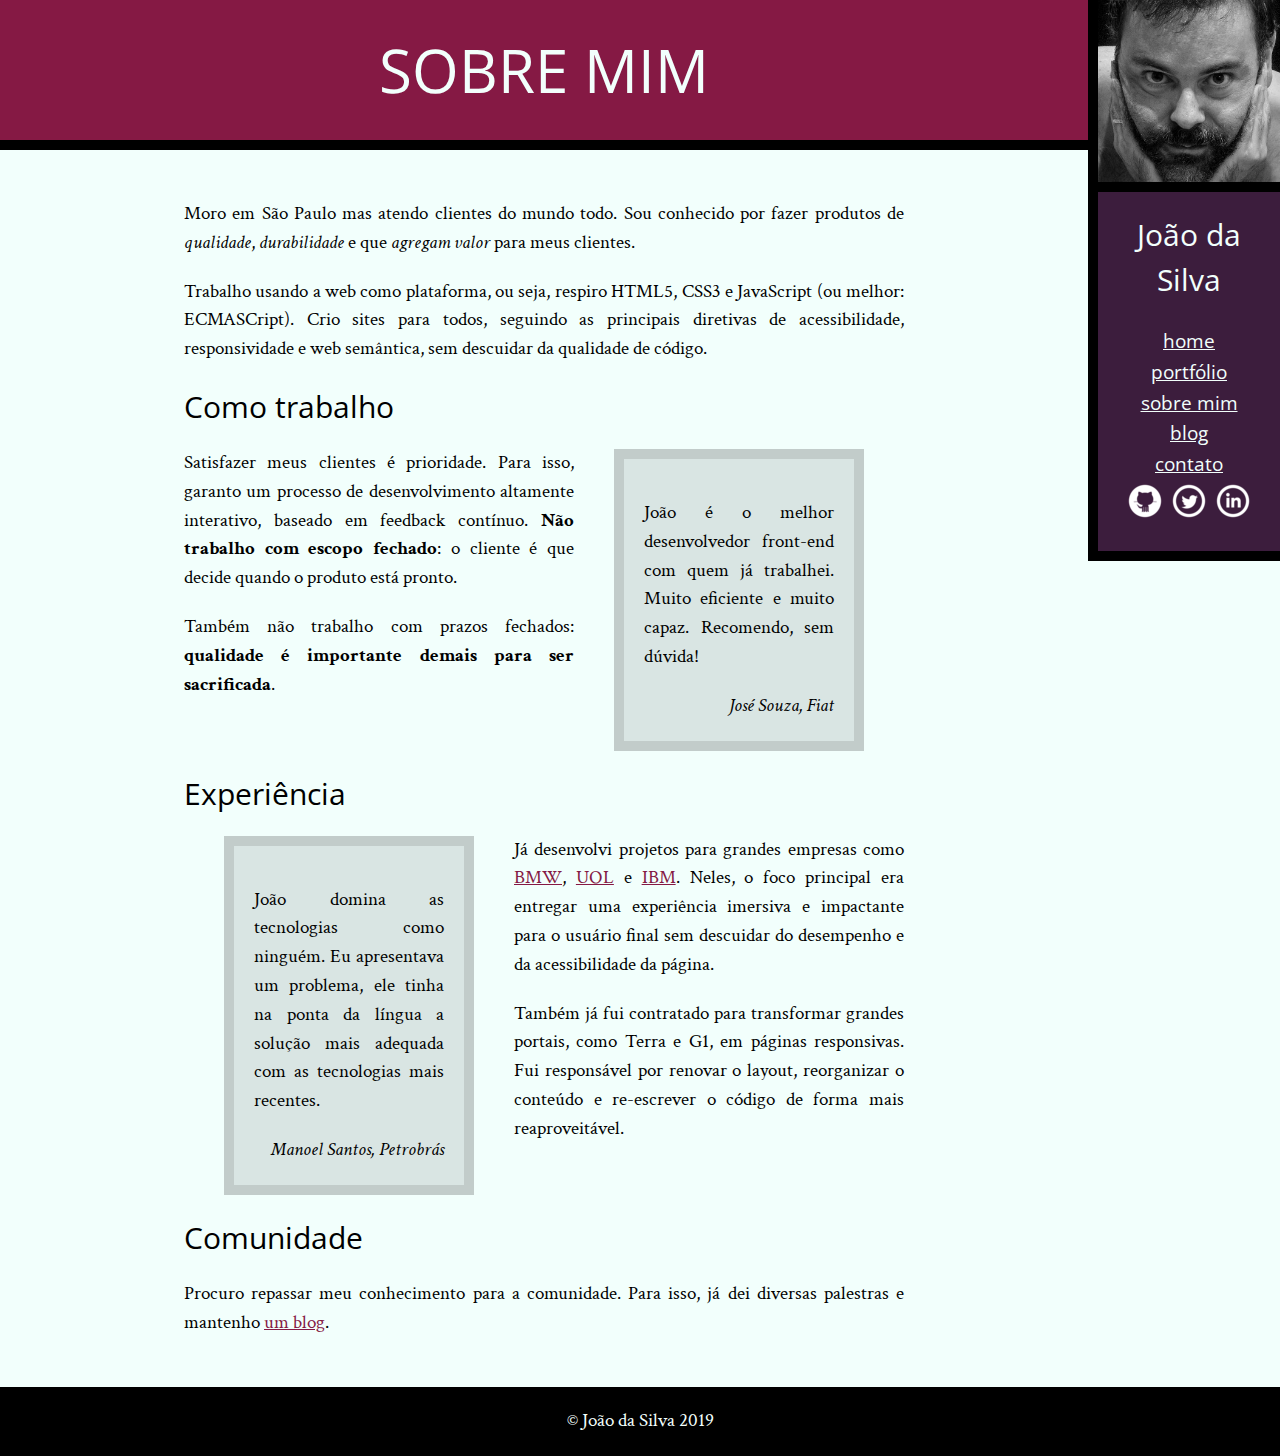
<file: index.html>
<!DOCTYPE html>
<html>
  <head>
    <title>Biografia - João da Silva</title>
    <meta charset="utf-8" />
    <link rel="icon" href="./img/favicon.png" />
    <link rel="stylesheet" href="css/reset.css" />
    <link rel="stylesheet" href="./css/site.css" />
    <link
      rel="stylesheet"
      href="http://fonts.googleapis.com/css?family=Crimson+Text:400,400italic,600"
    />
    <link rel="stylesheet"
    href="http://fonts.googleapis.com/css?family=Open+Sans+Condensed:700"
  </head>
  <body>
    <main>
      <h1 class="titulo-principal">Sobre mim</h1>
      <div class="container">
        <p>
          Moro em São Paulo mas atendo clientes do mundo todo. Sou conhecido por
          fazer produtos de <em>qualidade</em>, <em>durabilidade</em> e que
          <em>agregam valor</em> para meus clientes.
        </p>

        <p>
          Trabalho usando a web como plataforma, ou seja, respiro HTML5, CSS3 e
          JavaScript (ou melhor: ECMASCript). Crio sites para todos, seguindo as
          principais diretivas de acessibilidade, responsividade e web
          semântica, sem descuidar da qualidade de código.
        </p>

        <h2 class="subtitulo-texto">Como trabalho</h2>

        <blockquote class="citacao-bio fiat">
          <p>
            João é o melhor desenvolvedor front-end com quem já trabalhei. Muito
            eficiente e muito capaz. Recomendo, sem dúvida!
          </p>
          <cite>José Souza, Fiat</cite>
        </blockquote>

        <p>
          Satisfazer meus clientes é prioridade. Para isso, garanto um processo
          de desenvolvimento altamente interativo, baseado em feedback contínuo.
          <strong>Não trabalho com escopo fechado</strong>: o cliente é que
          decide quando o produto está pronto.
        </p>

        <p>
          Também não trabalho com prazos fechados:
          <strong>qualidade é importante demais para ser sacrificada</strong>.
        </p>

        <h2 class="subtitulo-texto">Experiência</h2>

        <blockquote class="citacao-bio petrobras">
          <p>
            João domina as tecnologias como ninguém. Eu apresentava um problema,
            ele tinha na ponta da língua a solução mais adequada com as
            tecnologias mais recentes.
          </p>
          <cite>Manoel Santos, Petrobrás</cite>
        </blockquote>

        <p>
          Já desenvolvi projetos para grandes empresas como
          <a href="http://bmw.com.br" target="_blank">BMW</a>,
          <a href="http://uol.com.br" target="_blank">UOL</a> e
          <a href="http://www.ibm.com.br" target="_blank">IBM</a>. Neles, o foco
          principal era entregar uma experiência imersiva e impactante para o
          usuário final sem descuidar do desempenho e da acessibilidade da
          página.
        </p>

        <p>
          Também já fui contratado para transformar grandes portais, como Terra
          e G1, em páginas responsivas. Fui responsável por renovar o layout,
          reorganizar o conteúdo e re-escrever o código de forma mais
          reaproveitável.
        </p>

        <h2 class="subtitulo-texto">Comunidade</h2>

        <p>
          Procuro repassar meu conhecimento para a comunidade. Para isso, já dei
          diversas palestras e mantenho
          <a href="/blog" target="_blank">um blog</a>.
        </p>
      </div>
    </main>

    <img src="./img/eu.jpg" alt="foto de João da Silva" class="minha-foto" />

    <aside class="navegacao-site">
      <h1>João da Silva</h1>
      <nav>
        <ul>
          <li><a href="index.html">Home</a></li>
          <li><a href="index.html">Portfólio</a></li>
          <li><a href="index.html">Sobre mim</a></li>
          <li><a href="blog.html">Blog</a></li>
          <li><a href="index.html">Contato</a></li>
        </ul>
      </nav>
      <ul class="icones-redes-sociais">
        <li>
          <a href="https://github.com/"
            ><img src="img/github.png" alt="Ícone GitHub"
          /></a>
        </li>
        <li>
          <a href="https://twitter.com/"
            ><img src="img/twitter.png" alt="Ícone Twitter"
          /></a>
        </li>
        <li>
          <a href="https://linkedin.com"
            ><img src="img/linkedin.png" alt="Ícone Linkedin"
          /></a>
        </li>
      </ul>
    </aside>
    <footer class="rodape-pagina">
      &copy; João da Silva 2019
    </footer>
  </body>
</html>
</file>
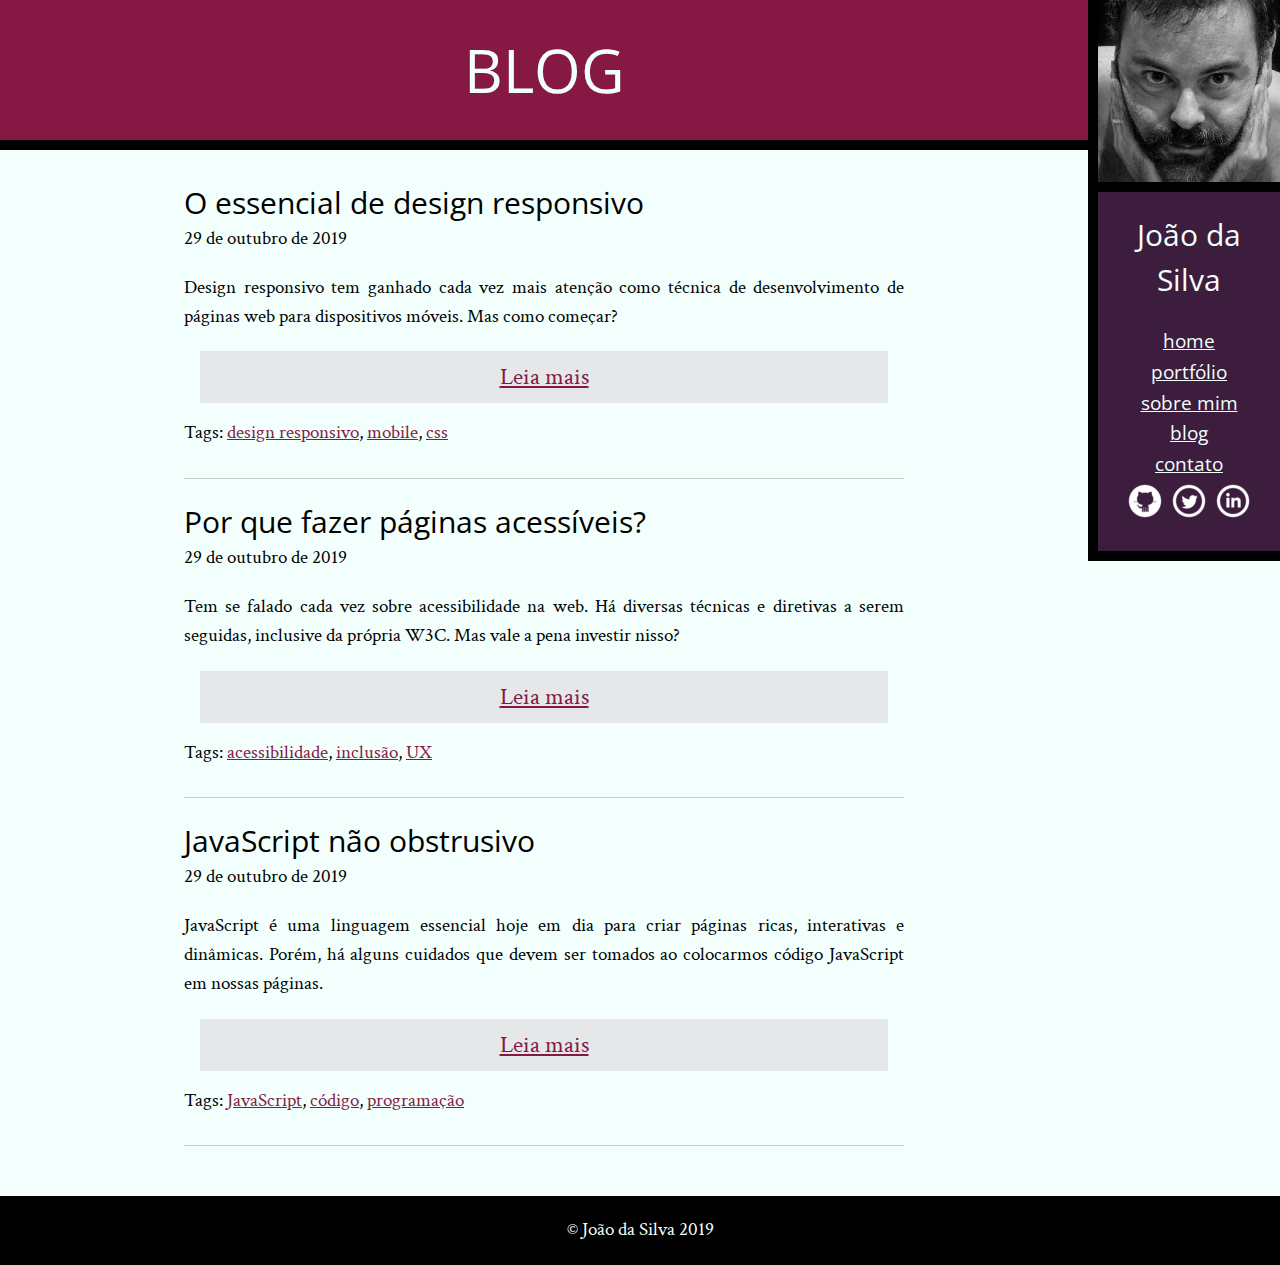
<file: blog.html>
<!DOCTYPE html>
<html>
  <head>
    <title>Blog - João da Silva</title>
    <meta charset="utf-8" />
    <link rel="icon" href="./img/favicon.png" />
    <link rel="stylesheet" href="css/reset.css" />
    <link rel="stylesheet" href="./css/site.css" />
    <!-- carrega a fonte Crimson Text nas versões normal, itálico e negrito -->
    <link
      rel="stylesheet"
      href="http://fonts.googleapis.com/css?family=Crimson+Text:400,400italic,600"
    />

    <!-- carrega a fonte Open Sans Condensed na versão negrito, que é a única necessária para os cabeçalhos -->
    <link
      rel="stylesheet"
      href="http://fonts.googleapis.com/css?family=Open+Sans+Condensed:700"
    />
  </head>
  <body>
    <main>
      <h1 class="titulo-principal">Blog</h1>

      <div class="container">
        <article class="artigo">
          <h2 class="subtitulo-texto">O essencial de design responsivo</h2>
          <time datetime="2019-10-29">29 de outubro de 2019</time>
          <p>
            Design responsivo tem ganhado cada vez mais atenção como técnica de
            desenvolvimento de páginas web para dispositivos móveis. Mas como
            começar?
          </p>
          <a href="#" class="leia-mais">Leia mais</a>
          <footer>
            Tags:
            <a href="#">design responsivo</a>, <a href="#">mobile</a>,
            <a href="#">css</a>
          </footer>
        </article>

        <article class="artigo">
          <h2 class="subtitulo-texto">Por que fazer páginas acessíveis?</h2>
          <time datetime="2019-10-29">29 de outubro de 2019</time>
          <p>
            Tem se falado cada vez sobre acessibilidade na web. Há diversas
            técnicas e diretivas a serem seguidas, inclusive da própria W3C. Mas
            vale a pena investir nisso?
          </p>
          <a href="#" class="leia-mais">Leia mais</a>
          <footer>
            Tags:
            <a href="#">acessibilidade</a>, <a href="#">inclusão</a>,
            <a href="#">UX</a>
          </footer>
        </article>

        <article class="artigo">
          <h2 class="subtitulo-texto">JavaScript não obstrusivo</h2>
          <time datetime="2019-10-29">29 de outubro de 2019</time>
          <p>
            JavaScript é uma linguagem essencial hoje em dia para criar páginas
            ricas, interativas e dinâmicas. Porém, há alguns cuidados que devem
            ser tomados ao colocarmos código JavaScript em nossas páginas.
          </p>
          <a href="#" class="leia-mais">Leia mais</a>
          <footer>
            Tags:
            <a href="#">JavaScript</a>, <a href="#">código</a>,
            <a href="#">programação</a>
          </footer>
        </article>
      </div>
    </main>

    <img src="./img/eu.jpg" alt="Foto de João da Silva" class="minha-foto" />

    <aside class="navegacao-site">
      <h1>João da Silva</h1>
      <nav>
        <ul>
          <li><a href="index.html">Home</a></li>
          <li><a href="index.html">Portfólio</a></li>
          <li><a href="index.html">Sobre mim</a></li>
          <li><a href="blog.html">Blog</a></li>
          <li><a href="index.html">Contato</a></li>
        </ul>
      </nav>
      <ul class="icones-redes-sociais">
        <li>
          <a href="https://github.com"
            ><img src="img/github.png" alt="Ícone GitHub"
          /></a>
        </li>
        <li>
          <a href="https://twitter.com"
            ><img src="img/twitter.png" alt="Ícone Twitter"
          /></a>
        </li>
        <li>
          <a href="https://linkedin.com/"
            ><img src="img/linkedin.png" alt="Ícone Linkedin"
          /></a>
        </li>
      </ul>
    </aside>
    <footer class="rodape-pagina">
      &copy; João da Silva 2019
    </footer>
  </body>
</html>
</file>
<file: css/site.css>
body {
	font-family: "Crimson Text", "Times New Roman", serif;
	background-color: #F2FFFC;
  font-size: 120%;
  line-height: 1.5;
}

h1, h2 {
	font-family: "Open Sans Condensed", "Arial", sans-serif;
}

.titulo-principal {
  font-size: 60px;
	text-align: center;
	background-color: #851944;
  color: #f2fffc;
  padding: 25px;
  font-family: "Open Sans Condensed", "Arial", sans-serif;
  margin: 0;
  border-bottom: 10px solid black;
  text-transform: uppercase;
}

.subtitulo-texto {
  font-size: 30px;
  clear: both;
}

.container {
  width: 720px;
  margin: auto;
  padding: 30px 0;
}

strong {
  font-weight: bold;
}

em {
  font-style: italic;
}

p {
  text-align: justify;
  margin: 20px 0;
}

.citacao-bio {
  background-color: #D9E5E3;
	border: 10px solid #C2CCCA;
  width: 250px;
  margin: 20px 40px;
  box-sizing: border-box;
}

.fiat {
  float: right;
}

.petrobras {
  float: left;
}

.icones-redes-sociais li {
  display: inline-block;
}


.rodape-pagina {
	background-color: #000;
  color: #F2FFFC;
  text-align: center;
  clear: both;
}

.artigo {
  text-align: left;
  padding-bottom: 30px;
  border-bottom: 1px solid #ccc;
  margin-bottom: 20px;
}

.leia-mais {
  font-size: 24px;
  padding: 8px;
  margin: 16px;
  text-align: center;
  background-color: #E6E7E8;
  display: block;
}

nav a {
  color: #F2FFFC;
  text-transform: lowercase;
}

main a {
	color: #851944;
}

.navegacao-site {
	background-color: #3C1D3D;
  color: #F2FFFC;
  text-align: center;
  list-style-type:none;
}

.navegacao-site a {
	color: inherit;
	font-family: "Open Sans Condensed", sans-serif;
}

.navegacao-site h1 {
  font-size: 30px;
  margin-bottom: 25px;
}

.citacao-bio, .navegacao-site, .rodape-pagina {
  padding: 20px;
}

main {
	float: left;
	width: 85%;
}

.minha-foto, .navegacao-site {
	float: right;
	width: 15%;
	box-sizing: border-box;
	border-left: 10px solid black;
	border-bottom: 10px solid black;
}

cite {
	font-style: italic;
	float: right;
}
</file>
